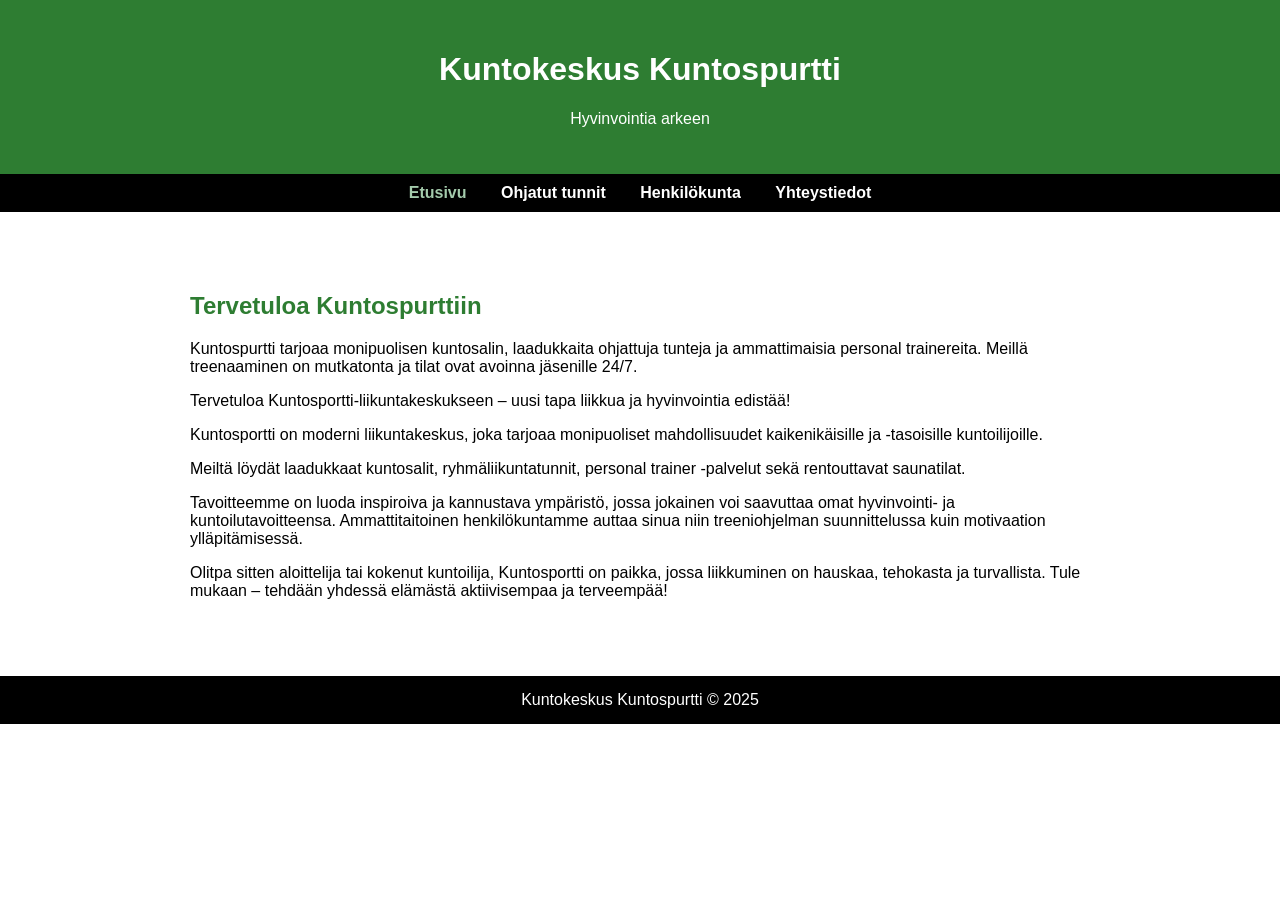
<file: index.html>
<!DOCTYPE html>
<html lang="fi"><head>
<meta http-equiv="content-type" content="text/html; charset=UTF-8">
    <meta charset="UTF-8">
    <meta name="viewport" content="width=device-width, initial-scale=1.0">
    <link rel="stylesheet" href="teema.css">
    <title>Kuntospurtti – Etusivu</title>
</head>
<body>

<header>
    <h1>Kuntokeskus Kuntospurtti</h1>
    <p>Hyvinvointia arkeen</p>
</header>

<nav>
    <a class="active" href="index.html">Etusivu</a>
    <a href="tunnit.html">Ohjatut tunnit</a>
    <a href="henkilokunta.html">Henkilökunta</a>
    <a href="yhteystiedot.php">Yhteystiedot</a>
</nav>

<section>
    <h2>Tervetuloa Kuntospurttiin</h2>
    <p>Kuntospurtti tarjoaa monipuolisen kuntosalin, laadukkaita ohjattuja tunteja ja ammattimaisia personal trainereita. 
       Meillä treenaaminen on mutkatonta ja tilat ovat avoinna jäsenille 24/7.</p>

    <p>Tervetuloa Kuntosportti-liikuntakeskukseen – uusi tapa liikkua ja hyvinvointia edistää!

<p>Kuntosportti on moderni liikuntakeskus, joka tarjoaa monipuoliset mahdollisuudet kaikenikäisille ja -tasoisille kuntoilijoille.</p>

<p>Meiltä löydät laadukkaat kuntosalit, ryhmäliikuntatunnit, personal trainer -palvelut sekä rentouttavat saunatilat.</p>

<p>Tavoitteemme on luoda inspiroiva ja kannustava ympäristö, jossa jokainen voi saavuttaa omat hyvinvointi- ja kuntoilutavoitteensa. Ammattitaitoinen henkilökuntamme auttaa sinua niin treeniohjelman suunnittelussa kuin motivaation ylläpitämisessä.
</p>

<p>Olitpa sitten aloittelija tai kokenut kuntoilija, Kuntosportti on paikka, jossa liikkuminen on hauskaa, tehokasta ja turvallista. Tule mukaan – tehdään yhdessä elämästä aktiivisempaa ja terveempää!</p>
</section>
</section>

<footer>
    Kuntokeskus Kuntospurtti © 2025
</footer>


</body></html>
</file>
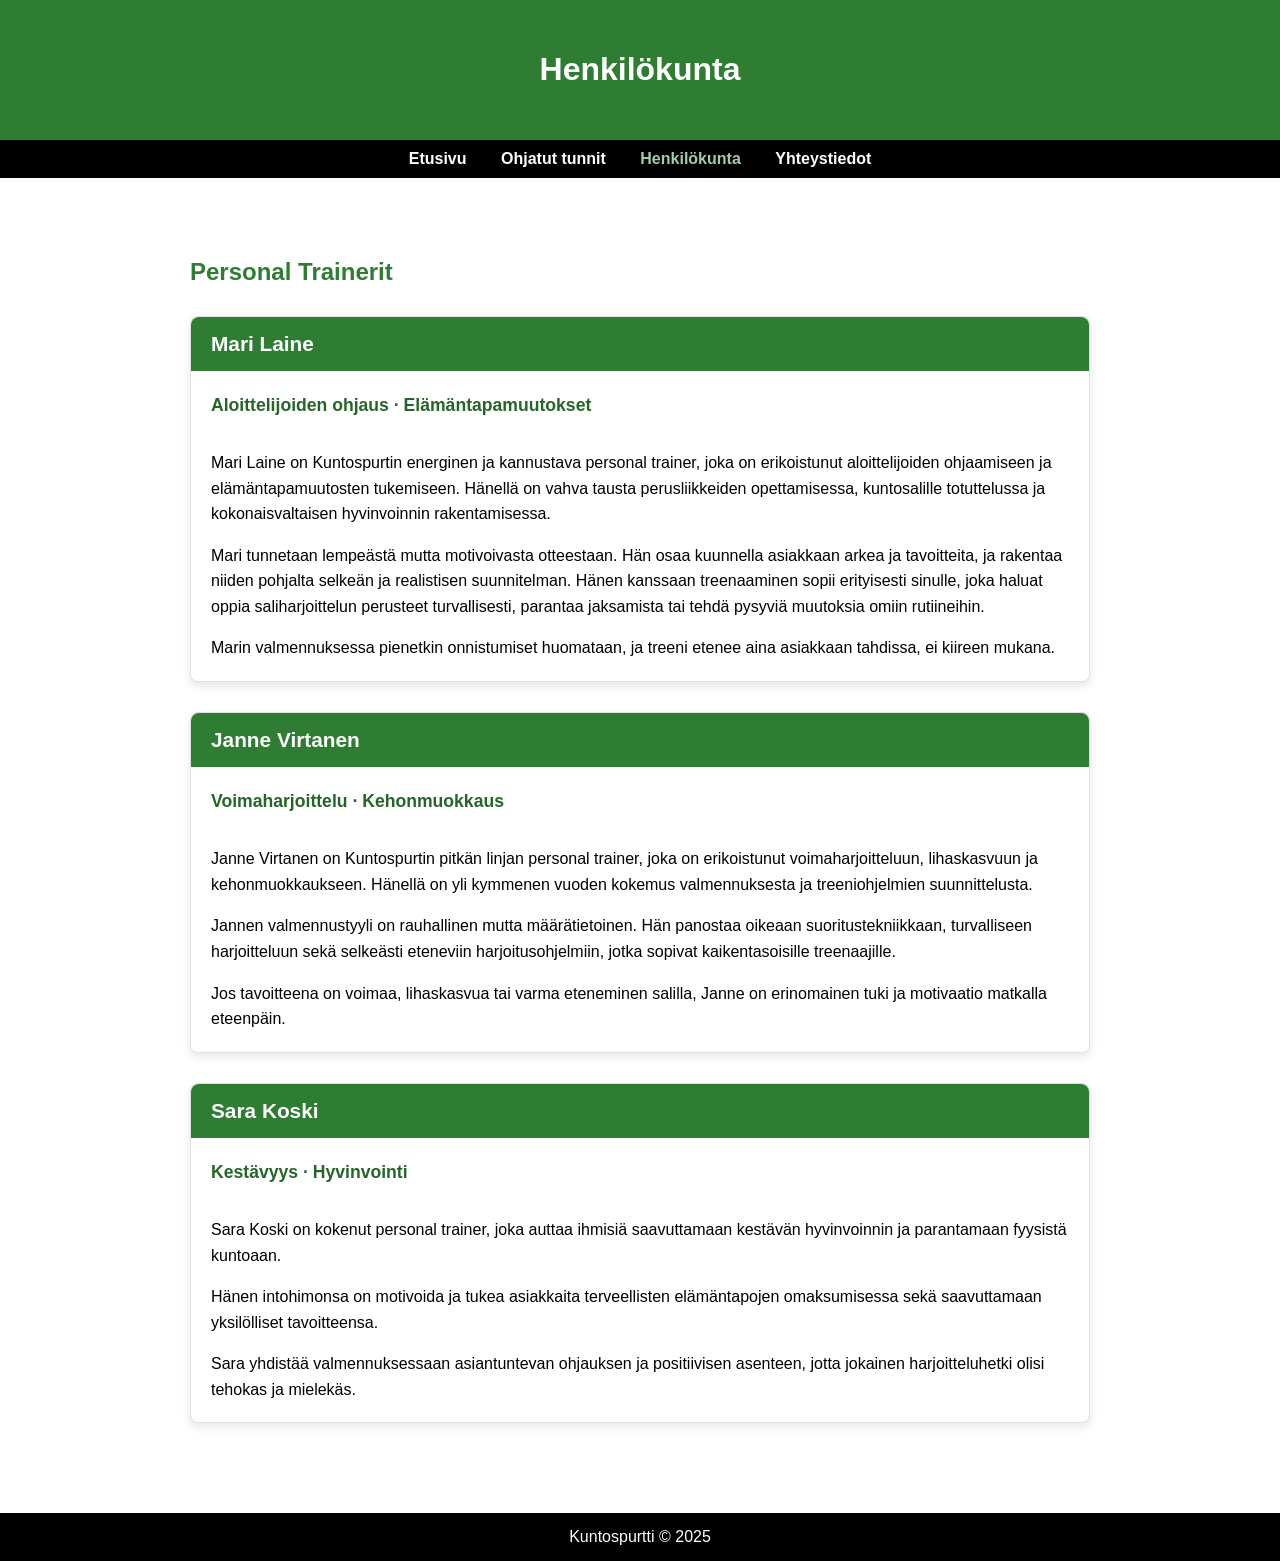
<file: henkilokunta.html>
<!DOCTYPE html>
<html lang="fi"><head>
<meta http-equiv="content-type" content="text/html; charset=UTF-8">
    <meta charset="UTF-8">
    <meta name="viewport" content="width=device-width, initial-scale=1.0">
    <link rel="stylesheet" href="teema.css">
    <title>Henkilökunta – Kuntospurtti</title>
</head>
<body>

<header>
    <h1>Henkilökunta</h1>
</header>

<nav>
    <a href="index.html">Etusivu</a>
    <a href="tunnit.html">Ohjatut tunnit</a>
    <a class="active" href="henkilokunta.html">Henkilökunta</a>
    <a href="yhteystiedot.php">Yhteystiedot</a>
</nav>

<section>
    <h2>Personal Trainerit</h2>

    <div class="staff-card">
        <h3>Mari Laine</h3>
        <p class="tagline">Aloittelijoiden ohjaus · Elämäntapamuutokset</p>
        <p>Mari Laine on Kuntospurtin energinen ja kannustava personal trainer, joka on erikoistunut aloittelijoiden ohjaamiseen ja elämäntapamuutosten tukemiseen.
            Hänellä on vahva tausta perusliikkeiden opettamisessa, kuntosalille totuttelussa ja kokonaisvaltaisen hyvinvoinnin rakentamisessa.</p>
        <p>Mari tunnetaan lempeästä mutta motivoivasta otteestaan. Hän osaa kuunnella asiakkaan arkea ja tavoitteita, ja rakentaa niiden pohjalta selkeän ja realistisen suunnitelman.
            Hänen kanssaan treenaaminen sopii erityisesti sinulle, joka haluat oppia saliharjoittelun perusteet turvallisesti, parantaa jaksamista tai tehdä pysyviä muutoksia omiin rutiineihin.</p>
        <p>Marin valmennuksessa pienetkin onnistumiset huomataan, ja treeni etenee aina asiakkaan tahdissa, ei kiireen mukana.</p>
    </div>

    <div class="staff-card">
        <h3>Janne Virtanen</h3>
        <p class="tagline">Voimaharjoittelu · Kehonmuokkaus</p>
        <p>Janne Virtanen on Kuntospurtin pitkän linjan personal trainer, joka on erikoistunut
            voimaharjoitteluun, lihaskasvuun ja kehonmuokkaukseen. Hänellä on yli kymmenen vuoden
            kokemus valmennuksesta ja treeniohjelmien suunnittelusta.</p>
        <p>Jannen valmennustyyli on rauhallinen mutta määrätietoinen. Hän panostaa oikeaan
            suoritustekniikkaan, turvalliseen harjoitteluun sekä selkeästi eteneviin harjoitusohjelmiin,
            jotka sopivat kaikentasoisille treenaajille.</p>
        <p>Jos tavoitteena on voimaa, lihaskasvua tai varma eteneminen salilla,
            Janne on erinomainen tuki ja motivaatio matkalla eteenpäin.</p>
    </div>
    
    <div class="staff-card">
        <h3>Sara Koski</h3>
        <p class="tagline">Kestävyys · Hyvinvointi</p>
        <p>Sara Koski on kokenut personal trainer, joka auttaa ihmisiä saavuttamaan kestävän hyvinvoinnin ja parantamaan fyysistä kuntoaan.</p>
        <p>Hänen intohimonsa on motivoida ja tukea asiakkaita terveellisten elämäntapojen omaksumisessa sekä saavuttamaan yksilölliset tavoitteensa.</p>
        <p>Sara yhdistää valmennuksessaan asiantuntevan ohjauksen ja positiivisen asenteen, jotta jokainen harjoitteluhetki olisi tehokas ja mielekäs.</p>
    </div>
</section>

<footer>
    Kuntospurtti © 2025
</footer>


</body></html>
</file>
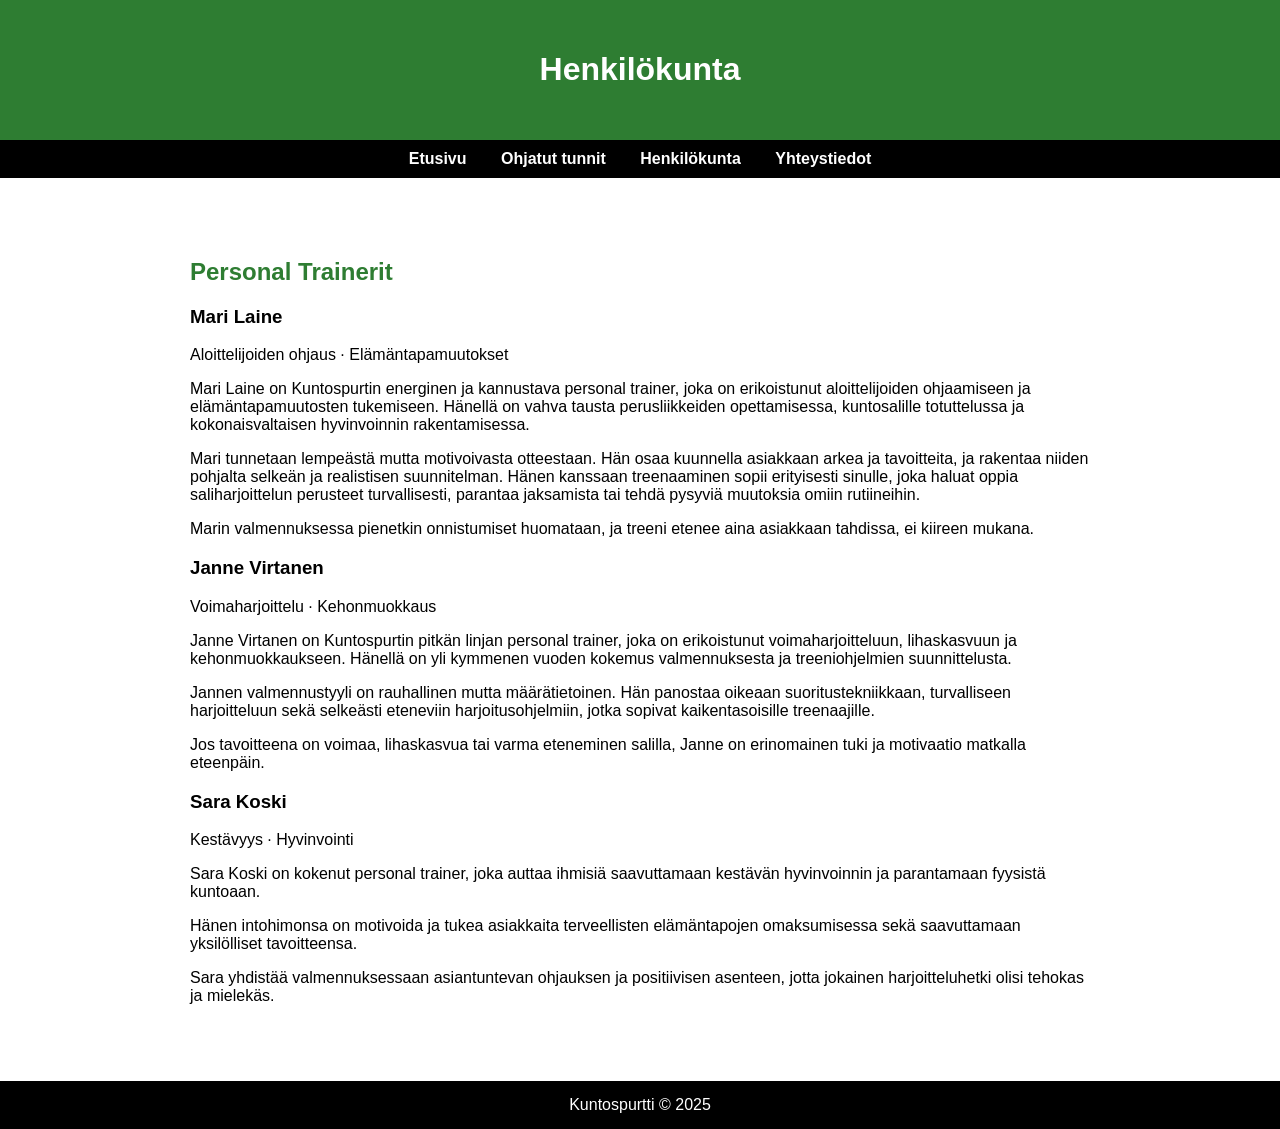
<file: Henkilökunta – Kuntospurtti.html>
<!DOCTYPE html>
<html lang="fi"><head>
<meta http-equiv="content-type" content="text/html; charset=UTF-8">
    <meta charset="UTF-8">
    <link rel="stylesheet" href="teema.css">
    <title>Henkilökunta – Kuntospurtti</title>
</head>
<body>

<header>
    <h1>Henkilökunta</h1>
</header>

<nav>
    <a href="https://neutroni.hayo.fi/~p69705/Kuntokeskus%20Kuntosportti/index.html">Etusivu</a>
    <a href="https://neutroni.hayo.fi/~p69705/Kuntokeskus%20Kuntosportti/tunnit.html">Ohjatut tunnit</a>
    <a href="https://neutroni.hayo.fi/~p69705/Kuntokeskus%20Kuntosportti/henkilokunta.html">Henkilökunta</a>
    <a href="https://neutroni.hayo.fi/~p69705/Kuntokeskus%20Kuntosportti/yhteystiedot.html">Yhteystiedot</a>
</nav>

<section>
    <h2>Personal Trainerit</h2>

    <h3>Mari Laine</h3>
    <p>Aloittelijoiden ohjaus · Elämäntapamuutokset</p>
    <p>Mari Laine on Kuntospurtin energinen ja kannustava personal trainer, joka on erikoistunut aloittelijoiden ohjaamiseen ja elämäntapamuutosten tukemiseen.
        Hänellä on vahva tausta perusliikkeiden opettamisessa, kuntosalille totuttelussa ja kokonaisvaltaisen hyvinvoinnin rakentamisessa.</p>

    <p>Mari tunnetaan lempeästä mutta motivoivasta otteestaan. Hän osaa kuunnella asiakkaan arkea ja tavoitteita, ja rakentaa niiden pohjalta selkeän ja realistisen suunnitelman.
       Hänen kanssaan treenaaminen sopii erityisesti sinulle, joka haluat oppia saliharjoittelun perusteet turvallisesti, parantaa jaksamista tai tehdä pysyviä muutoksia omiin rutiineihin.</p>

    <p>Marin valmennuksessa pienetkin onnistumiset huomataan, ja treeni etenee aina asiakkaan tahdissa, ei kiireen mukana.</p>

    <h3>Janne Virtanen</h3>
    <p>Voimaharjoittelu · Kehonmuokkaus</p>
    
<p>
    Janne Virtanen on Kuntospurtin pitkän linjan personal trainer, joka on erikoistunut 
    voimaharjoitteluun, lihaskasvuun ja kehonmuokkaukseen. Hänellä on yli kymmenen vuoden 
    kokemus valmennuksesta ja treeniohjelmien suunnittelusta.
</p>
<p>
    Jannen valmennustyyli on rauhallinen mutta määrätietoinen. Hän panostaa oikeaan 
    suoritustekniikkaan, turvalliseen harjoitteluun sekä selkeästi eteneviin harjoitusohjelmiin, 
    jotka sopivat kaikentasoisille treenaajille.
</p>
<p>
    Jos tavoitteena on voimaa, lihaskasvua tai varma eteneminen salilla, 
    Janne on erinomainen tuki ja motivaatio matkalla eteenpäin.
</p>
    <h3>Sara Koski</h3>
    <p>Kestävyys · Hyvinvointi</p>
    <p>Sara Koski on kokenut personal trainer, joka auttaa ihmisiä saavuttamaan kestävän hyvinvoinnin ja parantamaan fyysistä kuntoaan.</p>
     
     <p>Hänen intohimonsa on motivoida ja tukea asiakkaita terveellisten elämäntapojen omaksumisessa sekä saavuttamaan yksilölliset tavoitteensa.</p> 
    <p> Sara yhdistää valmennuksessaan asiantuntevan ohjauksen ja positiivisen asenteen, jotta jokainen harjoitteluhetki olisi tehokas ja mielekäs.</p>
</section>

<footer>
    Kuntospurtti © 2025
</footer>


</body></html>
</file>
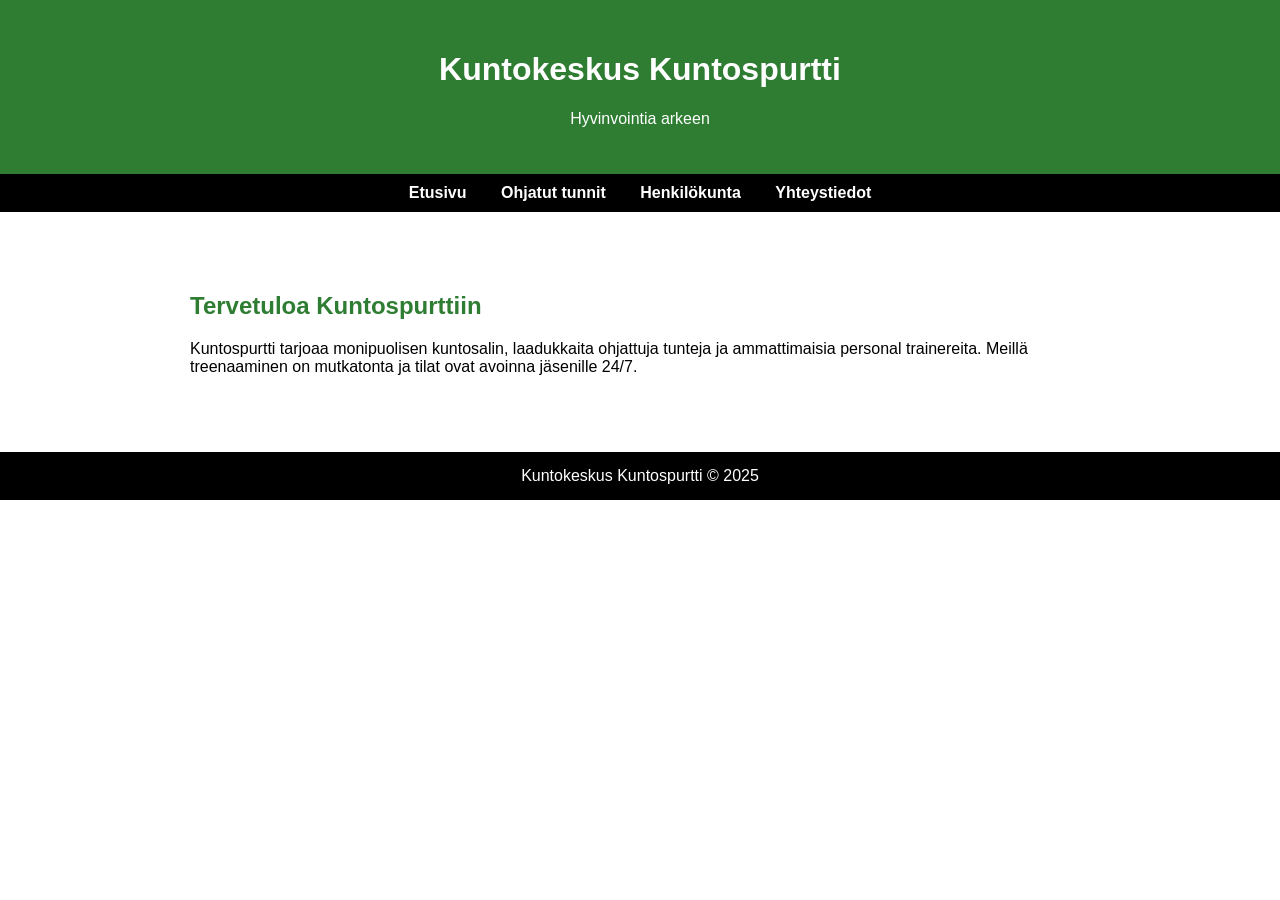
<file: Kuntospurtti – Etusivu.html>
<!DOCTYPE html>
<html lang="fi"><head>
<meta http-equiv="content-type" content="text/html; charset=UTF-8">
    <meta charset="UTF-8">
    <link rel="stylesheet" href="teema.css">
    <title>Kuntospurtti – Etusivu</title>
</head>
<body>

<header>
    <h1>Kuntokeskus Kuntospurtti</h1>
    <p>Hyvinvointia arkeen</p>
</header>

<nav>
    <a href="https://neutroni.hayo.fi/~p69705/Kuntokeskus%20Kuntosportti/index.html">Etusivu</a>
    <a href="https://neutroni.hayo.fi/~p69705/Kuntokeskus%20Kuntosportti/tunnit.html">Ohjatut tunnit</a>
    <a href="https://neutroni.hayo.fi/~p69705/Kuntokeskus%20Kuntosportti/henkilokunta.html">Henkilökunta</a>
    <a href="https://neutroni.hayo.fi/~p69705/Kuntokeskus%20Kuntosportti/yhteystiedot.html">Yhteystiedot</a>
</nav>

<section>
    <h2>Tervetuloa Kuntospurttiin</h2>
    <p>Kuntospurtti tarjoaa monipuolisen kuntosalin, laadukkaita ohjattuja tunteja ja ammattimaisia personal trainereita. 
       Meillä treenaaminen on mutkatonta ja tilat ovat avoinna jäsenille 24/7.</p>
</section>

<footer>
    Kuntokeskus Kuntospurtti © 2025
</footer>


</body></html>
</file>
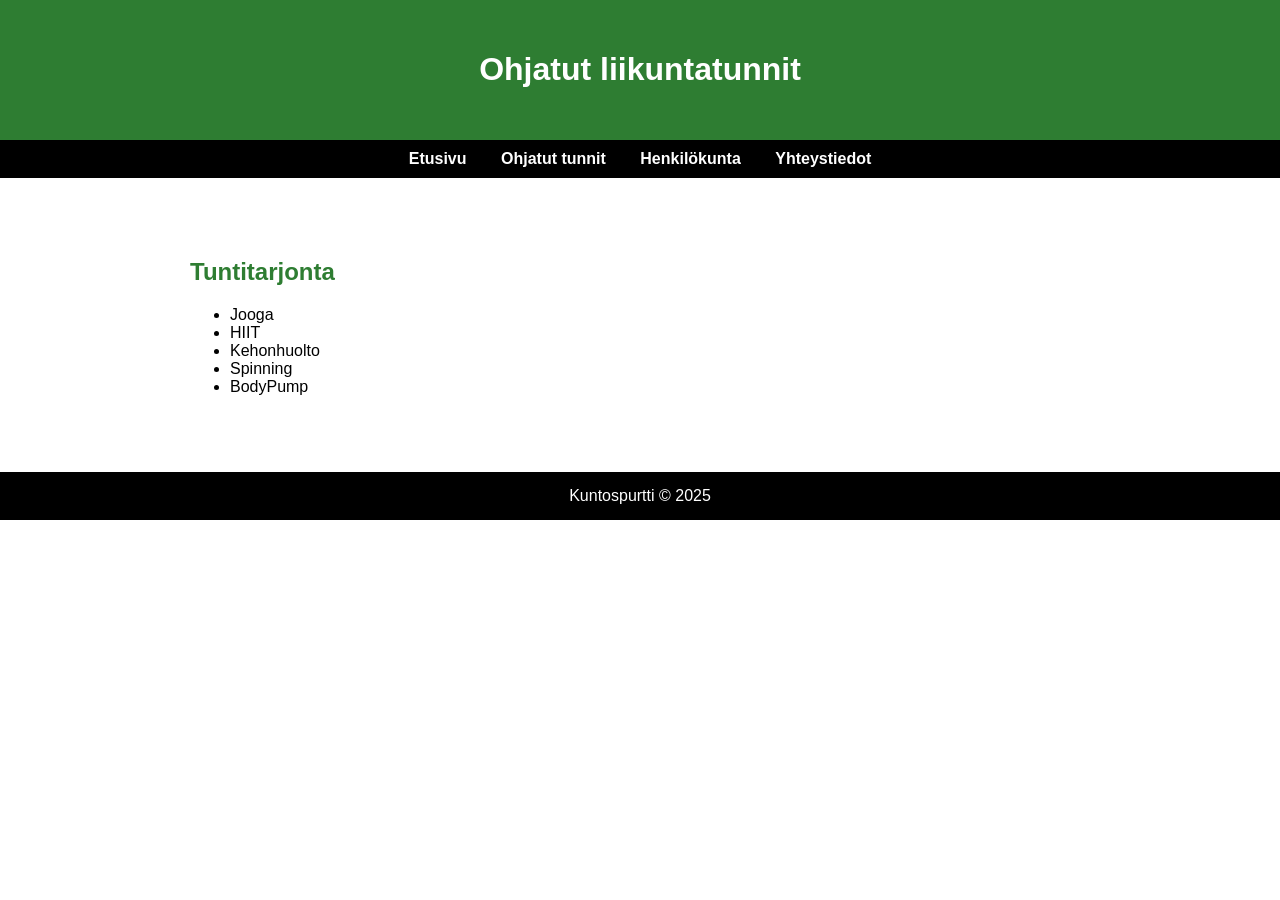
<file: Ohjatut liikuntatunnit – Kuntospurtti.html>
<!DOCTYPE html>
<html lang="fi"><head>
<meta http-equiv="content-type" content="text/html; charset=UTF-8">
    <meta charset="UTF-8">
    <link rel="stylesheet" href="teema.css">
    <title>Ohjatut liikuntatunnit – Kuntospurtti</title>
</head>
<body>

<header>
    <h1>Ohjatut liikuntatunnit</h1>
</header>

<nav>
    <a href="https://neutroni.hayo.fi/~p69705/Kuntokeskus%20Kuntosportti/index.html">Etusivu</a>
    <a href="https://neutroni.hayo.fi/~p69705/Kuntokeskus%20Kuntosportti/tunnit.html">Ohjatut tunnit</a>
    <a href="https://neutroni.hayo.fi/~p69705/Kuntokeskus%20Kuntosportti/henkilokunta.html">Henkilökunta</a>
    <a href="https://neutroni.hayo.fi/~p69705/Kuntokeskus%20Kuntosportti/yhteystiedot.html">Yhteystiedot</a>
</nav>

<section>
    <h2>Tuntitarjonta</h2>
    <ul>
        <li>Jooga</li>
        <li>HIIT</li>
        <li>Kehonhuolto</li>
        <li>Spinning</li>
        <li>BodyPump</li>
    </ul>
</section>

<footer>
    Kuntospurtti © 2025
</footer>


</body></html>
</file>
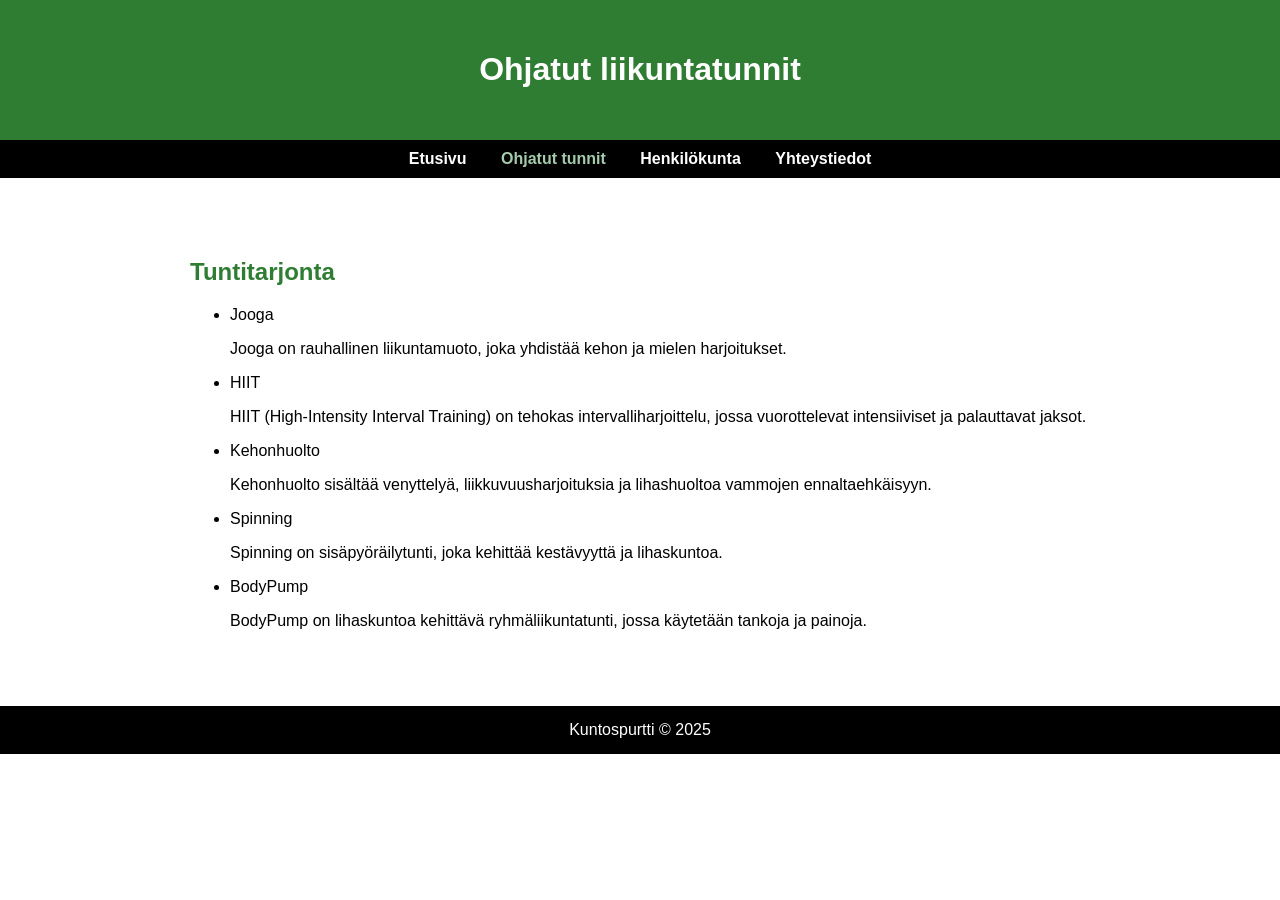
<file: tunnit.html>
<!DOCTYPE html>
<html lang="fi"><head>
<meta http-equiv="content-type" content="text/html; charset=UTF-8">
    <meta charset="UTF-8">
    <meta name="viewport" content="width=device-width, initial-scale=1.0">
    <link rel="stylesheet" href="teema.css">
    <title>Ohjatut liikuntatunnit – Kuntospurtti</title>
</head>
<body>

<header>
    <h1>Ohjatut liikuntatunnit</h1>
</header>

<nav>
    <a href="index.html">Etusivu</a>
    <a class="active" href="tunnit.html">Ohjatut tunnit</a>
    <a href="henkilokunta.html">Henkilökunta</a>
    <a href="yhteystiedot.php">Yhteystiedot</a>
</nav>

<section>
    <h2>Tuntitarjonta</h2>
    <ul>
         <li>Jooga
            <p>Jooga on rauhallinen liikuntamuoto, joka yhdistää kehon ja mielen harjoitukset.</p>
        </li>
        <li>HIIT
            <p>HIIT (High-Intensity Interval Training) on tehokas intervalliharjoittelu, jossa vuorottelevat intensiiviset ja palauttavat jaksot.</p>
        </li>
        <li>Kehonhuolto
             <p>Kehonhuolto sisältää venyttelyä, liikkuvuusharjoituksia ja lihashuoltoa vammojen ennaltaehkäisyyn.</p>
        </li>
        <li>Spinning
             <p>Spinning on sisäpyöräilytunti, joka kehittää kestävyyttä ja lihaskuntoa.</p>
        </li>
        <li>BodyPump
            <p>BodyPump on lihaskuntoa kehittävä ryhmäliikuntatunti, jossa käytetään tankoja ja painoja.</p>
        </li>
    </ul>
</section>

<footer>
    Kuntospurtti © 2025
</footer>


</body></html>
</file>
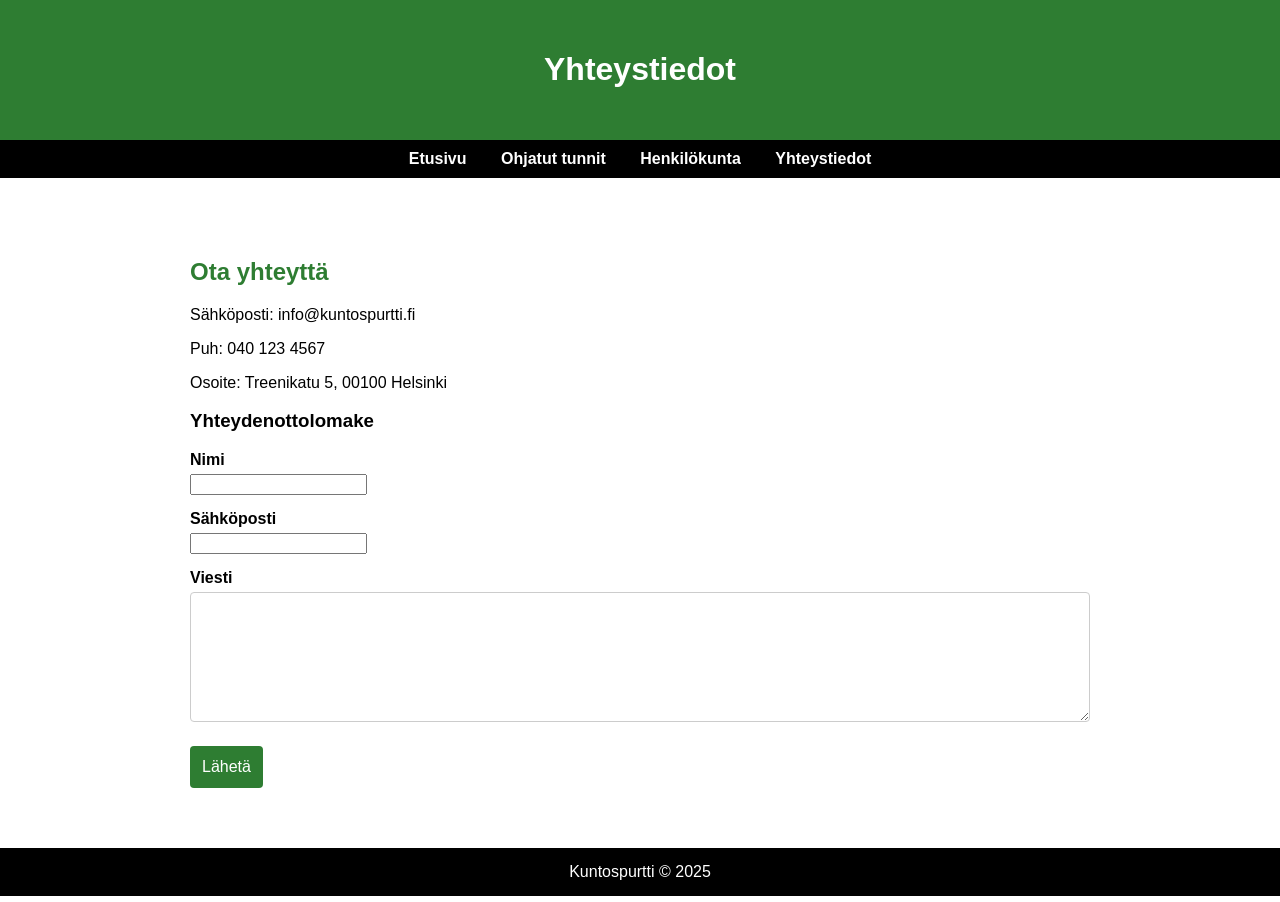
<file: Yhteystiedot – Kuntospurtti.html>
<!DOCTYPE html>
<html lang="fi"><head>
<meta http-equiv="content-type" content="text/html; charset=UTF-8">
    <meta charset="UTF-8">
    <link rel="stylesheet" href="teema.css">
    <title>Yhteystiedot – Kuntospurtti</title>
</head>
<body>

<header>
    <h1>Yhteystiedot</h1>
</header>


<nav>
    <a href="index.html">Etusivu</a>
    <a href="tunnit.html">Ohjatut tunnit</a>
    <a href="henkilokunta.html">Henkilökunta</a>
    <a href="yhteystiedot.html">Yhteystiedot</a>
</nav>

<section id="yhteys">
    <h2>Ota yhteyttä</h2>
    <p>Sähköposti: info@kuntospurtti.fi</p>
    <p>Puh: 040 123 4567</p>
    <p>Osoite: Treenikatu 5, 00100 Helsinki</p>

    <h3>Yhteydenottolomake</h3>



    <form>

        
            <div>
                <label for="nimi">Nimi</label>
                <input type="text" id="nimi" name="nimi" required="">
            </div>

            <div>
                <label for="email">Sähköposti</label>
                <input type="email" id="email" name="email" required="">
            </div>
        
<label for="viesti">Viesti</label>
        <textarea id="viesti" name="viesti" rows="6" required=""></textarea>

        <div class="lomake-rivi">
        <button type="submit">Lähetä</button>

    
</div></form></section>



<footer>
    Kuntospurtti © 2025
</footer>



</body></html>
</file>
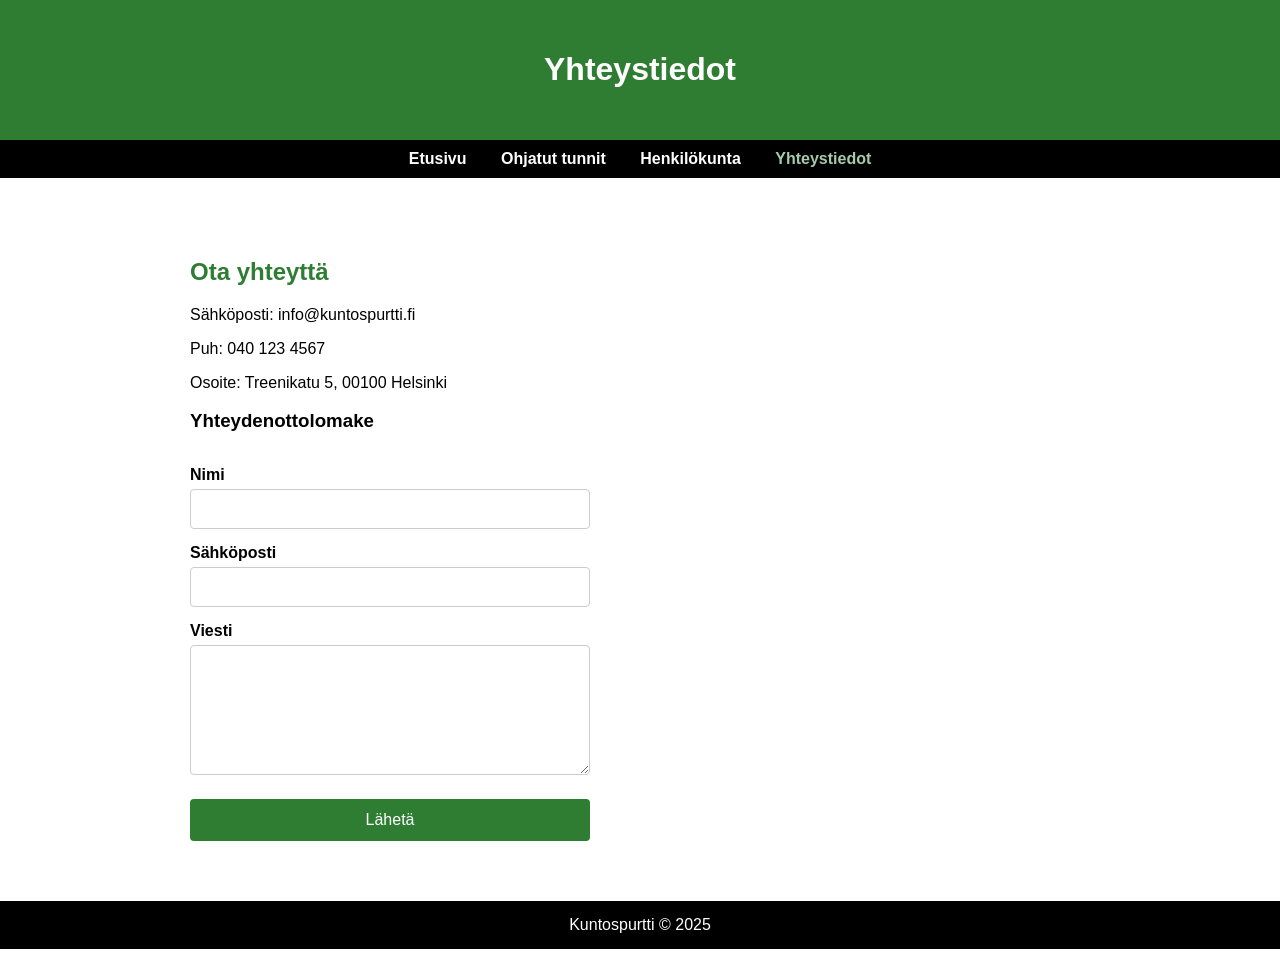
<file: yhteystiedot.html>
<!DOCTYPE html>
<html lang="fi"><head>
<meta http-equiv="content-type" content="text/html; charset=UTF-8">
    <meta charset="UTF-8">
    <link rel="stylesheet" href="teema.css">
    <title>Yhteystiedot – Kuntospurtti</title>
    <script src="https://www.google.com/recaptcha/api.js" async defer></script>
</head>
<body>

<header>
    <h1>Yhteystiedot</h1>
</header>


<nav>
    <a href="index.html">Etusivu</a>
    <a href="tunnit.html">Ohjatut tunnit</a>
    <a href="henkilokunta.html">Henkilökunta</a>
    <a class="active" href="yhteystiedot.html">Yhteystiedot</a>
</nav>

<section id="yhteys">
    <h2>Ota yhteyttä</h2>
    <p>Sähköposti: info@kuntospurtti.fi</p>
    <p>Puh: 040 123 4567</p>
    <p>Osoite: Treenikatu 5, 00100 Helsinki</p>

    <h3>Yhteydenottolomake</h3>



<form id="lomake" action="laheta.php" method="POST">
	<div id="kotisivu">
        <label for="homepage">Kotisivu</label>
        <input type="text" name="homepage" id="homepage">
    </div>

    <div>
        <label for="nimi">Nimi</label>
        <input type="text" id="nimi" name="nimi" required>
    </div>

    <div>
        <label for="email">Sähköposti</label>
        <input type="email" id="email" name="email" required>
    </div>

    <div>
        <label for="viesti">Viesti</label>
        <textarea id="viesti" name="viesti" rows="6" required></textarea>
    </div>

	<div class="g-recaptcha" data-sitekey="6LflpxAsAAAAALiNTUgjOrBgCJgQEMAd272Nampx"></div>

    <button type="submit">Lähetä</button>
</form>

</section>



<footer>
    Kuntospurtti © 2025
</footer>

</body></html>
</file>
<file: teema.css>
body {
    font-family: Arial, sans-serif;
    margin: 0;
    background-color: #ffffff;
    color: #000000;
}
 
header {
    background-color: #2e7d32; /* vihreä */
    color: white;
    padding: 30px;
    text-align: center;
}
 
nav {
    background-color: #000000;
    padding: 10px;
    text-align: center;
}
 
nav a {
    color: white;
    margin: 0 15px;
    text-decoration: none;
    font-weight: bold;
}
 
nav a:hover {
    color: #2e7d32;
}

.active {
  color: #a4cbac;
}
section {
    max-width: 900px;
    margin: 40px auto;
    padding: 20px;
}
 
h2 {
    color: #2e7d32;
}
 
footer {
    text-align: center;
    background-color: #000000;
    color: white;
    padding: 15px;
    margin-top: 40px;
}

#lomake {
    display: flex;
    flex-direction: column;
    max-width: 400px;
}

form label {
    margin-top: 15px;
    margin-bottom: 5px;
    font-weight: bold;
    display: block;
}

#lomake input,
form textarea {
    padding: 10px;
    font-size: 16px;
    border: 1px solid #ccc;
    border-radius: 4px;
    width: 100%;
    box-sizing: border-box;
}

form button {
    margin-top: 20px;
    padding: 12px;
    border: none;
    background-color: #2e7d32;
    color: white;
    font-size: 16px;
    cursor: pointer;
    border-radius: 4px;
}

form button:hover {
    background-color: #256628;
}

#vastausLomake {
    width: 100%;
    flex-direction: column;
}

#vastausLomake p {
    display: block;
    margin-bottom: 15px;
}

#vastausLomake span {
    display: block;       
    margin-top: 5px;
    white-space: pre-wrap; 
}

#vastausLomake textarea {
    width: 100%;
    height: 140px;
    margin-bottom: 15px;
    display: block;  
}

#vastausLomake button {
	max-width: 50%;
}

#kotisivu {
    position: absolute !important;
    left: -9999px !important;
    top: auto !important;
    width: 1px !important;
    height: 1px !important;
    margin: 0 !important;
    padding: 0 !important;
    border: 0 !important;
    clip: rect(0 0 0 0) !important;
    overflow: hidden !important;
    white-space: nowrap !important;
}

.staff-card {
    
    background-color: #ffffff;
    border: 1px solid #e0e0e0; 
    border-radius: 8px;
    margin: 30px 0;
    box-shadow: 0 4px 10px rgba(0,0,0,0.1);
    
    padding: 0; 
}


.staff-card h3 {
    background-color: #2e7d32; 
    color: #ffffff;
    padding: 15px 20px;
    margin: 0; 
    
    border-top-left-radius: 8px;
    border-top-right-radius: 8px;
    font-size: 1.3em;
}


.staff-card .tagline {
    font-weight: bold;
    color: #256628; 
    padding: 20px 20px 15px; 
    margin: 0;
	font-size: 1.1em;
}

.staff-card p {
    padding: 0 20px; 
    line-height: 1.6;
    margin-top: 5;
    margin-bottom: 15px;
	
}


.staff-card p:last-of-type {
    padding-bottom: 20px;
    margin-bottom: 0;
	
}
</file>
